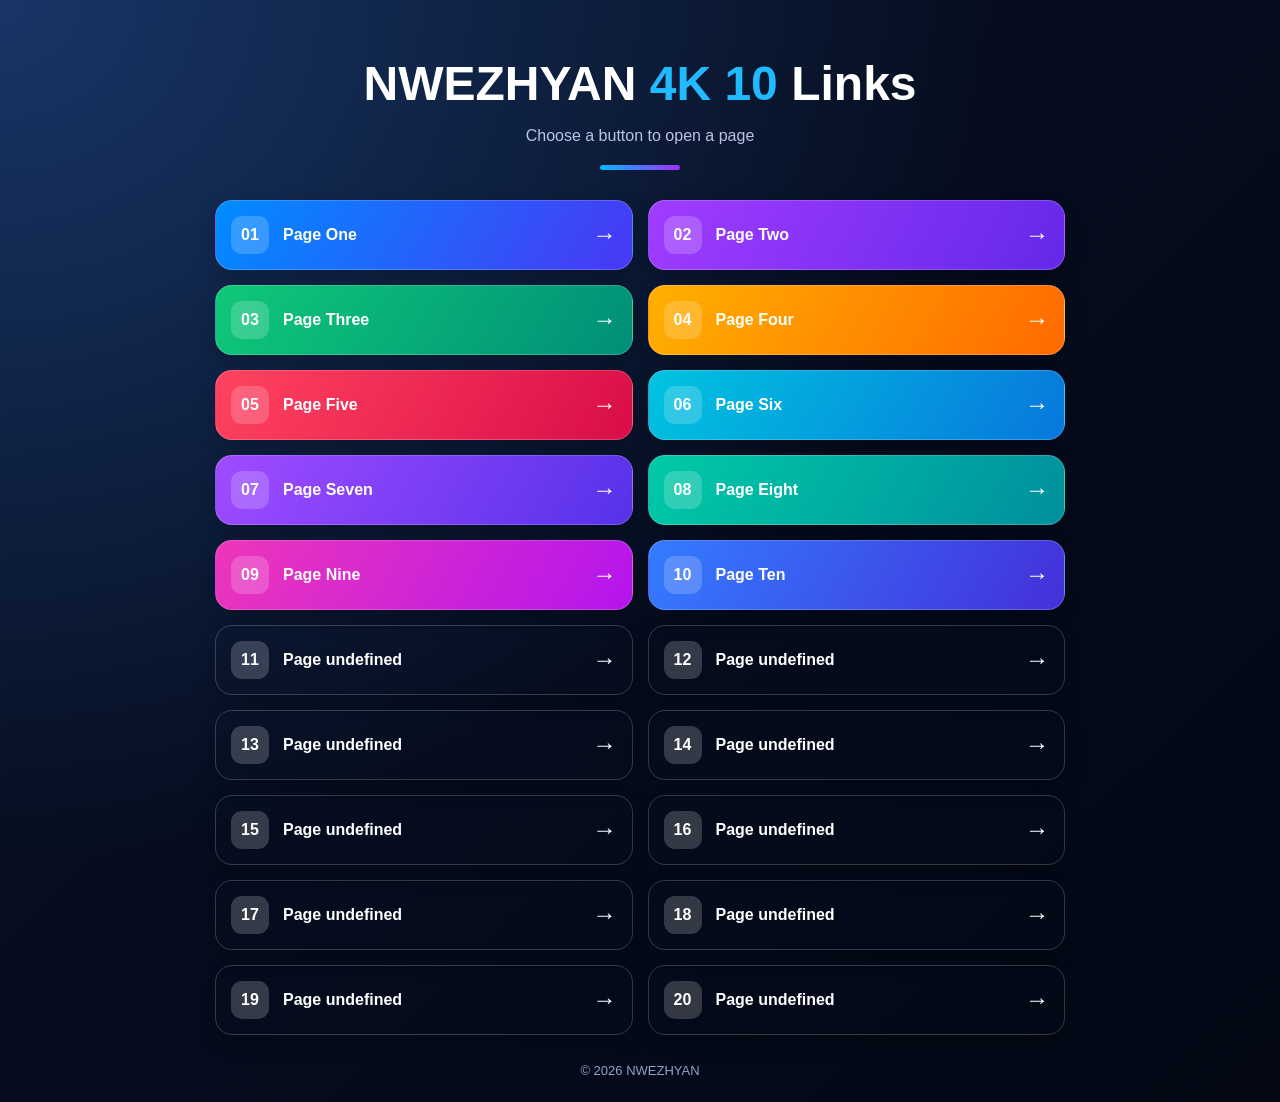
<file: index.html>
<!DOCTYPE html>
<html lang="en">
<head>
<meta charset="UTF-8">
<meta name="viewport" content="width=device-width, initial-scale=1.0">
<title>NWEZHYAN - 10 CG</title>

<style>
* {
  box-sizing: border-box;
}

body {
  margin: 0;
  min-height: 100vh;
  padding: 24px;
  display: grid;
  place-items: center;
  font-family: Arial, sans-serif;
  color: white;
  background:
    radial-gradient(ellipse at top left, #183566, transparent 55%),
    linear-gradient(135deg, #071126, #030714);
}

.container {
  width: min(100%, 850px);
}

header {
  text-align: center;
  margin-bottom: 30px;
}

h1 {
  font-size: clamp(32px, 5vw, 48px);
  margin-bottom: 10px;
}

h1 span {
  color: #22baff;
}

header p {
  color: #b8c5e5;
  font-size: 16px;
}

.line {
  width: 80px;
  height: 5px;
  margin: 20px auto;
  border-radius: 10px;
  background: linear-gradient(90deg, #00baff, #a52cff);
}

.buttons {
  display: grid;
  grid-template-columns: repeat(2, minmax(0, 1fr));
  gap: 15px;
}

.btn {
  min-height: 70px;
  display: flex;
  align-items: center;
  gap: 14px;
  padding: 15px;
  border-radius: 17px;
  color: white;
  text-decoration: none;
  font-weight: bold;
  font-size: 16px;
  border: 1px solid #ffffff30;
  box-shadow: 0 8px 20px #0003;
  cursor: pointer;
  transition: transform .2s, filter .2s;
}

.btn:hover {
  transform: translateY(-3px);
  filter: brightness(1.15);
}

.number {
  width: 38px;
  height: 38px;
  flex-shrink: 0;
  display: grid;
  place-items: center;
  border-radius: 11px;
  background: #ffffff30;
}

.arrow {
  margin-left: auto;
  font-size: 24px;
}

.blue   { background: linear-gradient(120deg,#008cff,#4938f5); }
.purple { background: linear-gradient(120deg,#a13cff,#6428e8); }
.green  { background: linear-gradient(120deg,#0fc878,#008f78); }
.orange { background: linear-gradient(120deg,#ffb000,#ff6a00); }
.red    { background: linear-gradient(120deg,#ff435f,#d90d48); }
.cyan   { background: linear-gradient(120deg,#00c4df,#0877dc); }
.violet { background: linear-gradient(120deg,#a04bff,#5632e9); }
.teal   { background: linear-gradient(120deg,#00caa7,#008f9d); }
.pink   { background: linear-gradient(120deg,#ed36ba,#b415ed); }
.navy   { background: linear-gradient(120deg,#337cff,#4430d8); }

footer {
  text-align: center;
  color: #8fa2ca;
  font-size: 13px;
  margin-top: 28px;
}

@media(max-width:540px) {
  body {
    padding: 18px;
  }

  .buttons {
    grid-template-columns: 1fr;
  }

  .btn {
    min-height: 64px;
  }
}
</style>
</head>

<body>

<main class="container">

  <header>
    <h1>NWEZHYAN <span>4K 10</span> Links</h1>
    <p>Choose a button to open a page</p>
    <div class="line"></div>
  </header>

  <nav class="buttons" id="buttons"></nav>

  <footer>© 2026 NWEZHYAN</footer>

</main>

<script>
const colors = [
  "blue", "purple", "green", "orange", "red",
  "cyan", "violet", "teal", "pink", "navy"
];

const words = [
  "One", "Two", "Three", "Four", "Five",
  "Six", "Seven", "Eight", "Nine", "Ten"
];

const buttons = document.getElementById("buttons");

for (let i = 1; i <= 20; i++) {
  const button = document.createElement("a");

  // Page 1 -> 1.html, Page 2 -> 2.html ... Page 10 -> 10.html
  button.href = i + ".html";
  button.className = "btn " + colors[i - 1];

  button.innerHTML = `
    <span class="number">${String(i).padStart(2, "0")}</span>
    <span>Page ${words[i - 1]}</span>
    <span class="arrow">→</span>
  `;

  buttons.appendChild(button);
}
</script>

</body>
</html>
</file>
